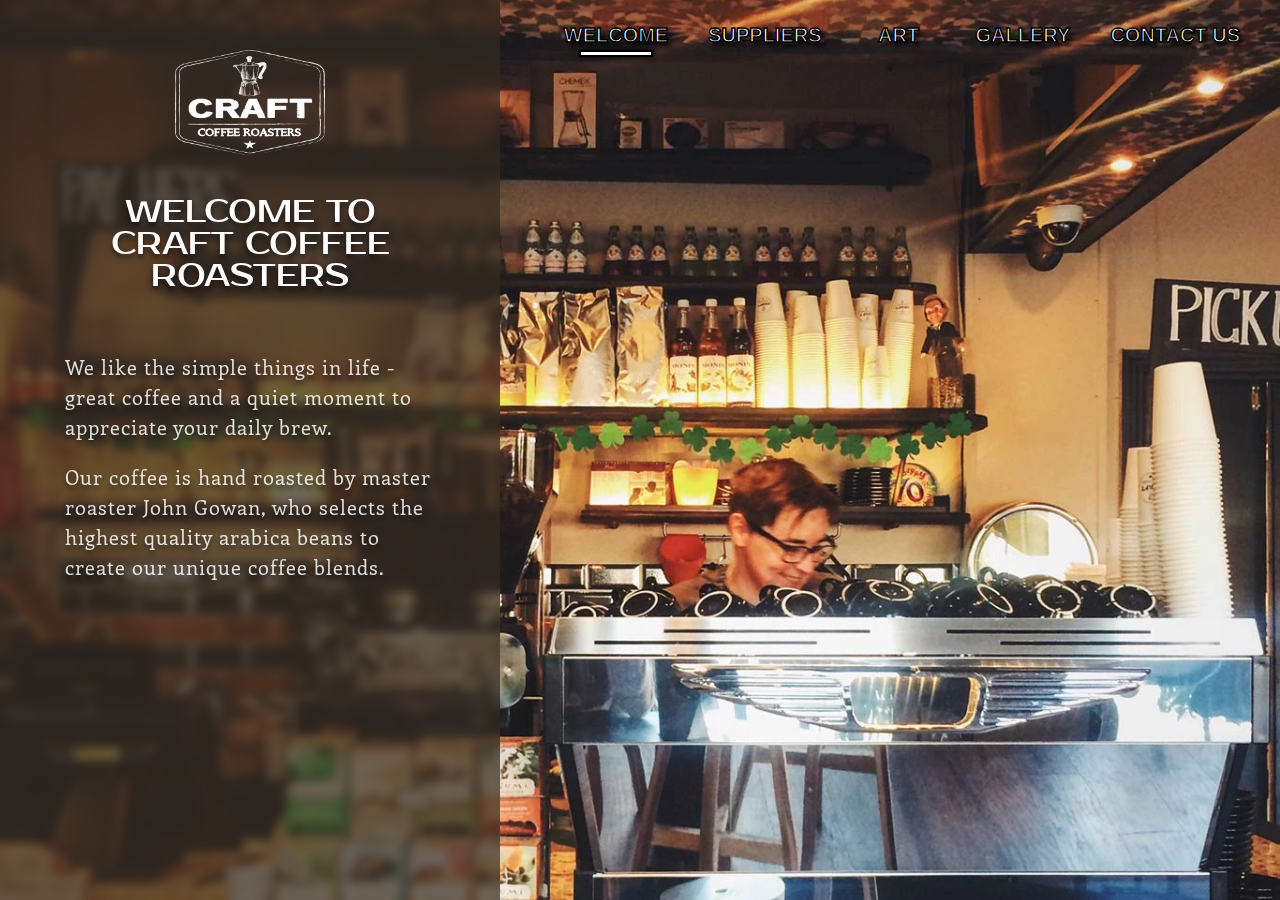
<file: index.html>
<!DOCTYPE html>
<html lang="en">
    <head>
        <meta charset="UTF-8">
        <meta name="viewport" content="width=device-width, initial-scale=1.0">
        <title>Craft Coffee Roasters - Merchants Quay Dublin</title>
        <link rel="icon" type="image/x-icon" href="./Assets/favicon.png">

        <link rel="preconnect" href="https://fonts.googleapis.com">
        <link rel="preconnect" href="https://fonts.gstatic.com" crossorigin>
        <link href="https://fonts.googleapis.com/css2?family=Enriqueta&family=Prosto+One&display=swap" rel="stylesheet">

        <link rel="stylesheet" href="index.css">

    </head>
    <body>
        <div class="inner-body">
            <nav>
                <div class="desktop">
                    <div class="big-nav">
                        <ul>
                            <li>
                                <a href="index.html" class="flex-center selected">
                                    <h3>WELCOME</h3>
                                    <div class="underline"></div>
                                </a>
                            </li>
                            <li>
                                <a href="suppliers.html" class="flex-center">
                                    <h3>SUPPLIERS</h3>
                                    <div class="underline"></div>
                                </a>
                            </li>
                            <li>
                                <a href="art.html" class="flex-center">
                                    <h3>ART</h3>
                                    <div class="underline"></div>
                                </a>
                            </li>
                            <li>
                                <a href="gallery.html" class="flex-center">
                                    <h3>GALLERY</h3>
                                    <div class="underline"></div>
                                </a>
                            </li>
                            <li>
                                <a href="contact.html" class="flex-center">
                                    <h3>CONTACT US</h3>
                                    <div class="underline"></div>
                                </a>
                            </li>
                        </ul>
                    </div>
                </div>

                <div class="phone max-width container small tint-background">
                    <div class="small-nav">
                        <h3>Menu</h3>
                        <button class="dropdown-menu-button" onclick="toggleMenu()">
                            <img src="./Assets/menu-icon.svg"/>
                        </button>
                    </div>
                </div>

                <!--nav dropdown for phone-->
                <div class="outer-dropdown-menu">
                    <div class="container closed dropdown-menu phone" id="dropdown-menu">
                        <div class="flex-end">
                            <button class="dropdown-menu-button" onclick="toggleMenu()">
                                <img src="./Assets/close-icon.svg"/>
                            </button>
                        </div>

                        <ul>
                            <li>
                                <a href="index.html" class="flex-center selected">
                                    <h3>WELCOME</h3>
                                    <div class="underline"></div>
                                </a>
                            </li>
                            <li>
                                <a href="suppliers.html" class="flex-center">
                                    <h3>SUPPLIERS</h3>
                                    <div class="underline"></div>
                                </a>
                            </li>
                            <li>
                                <a href="art.html" class="flex-center">
                                    <h3>ART</h3>
                                    <div class="underline"></div>
                                </a>
                            </li>
                            <li>
                                <a href="gallery.html" class="flex-center">
                                    <h3>GALLERY</h3>
                                    <div class="underline"></div>
                                </a>
                            </li>
                            <li>
                                <a href="contact.html" class="flex-center">
                                    <h3>CONTACT US</h3>
                                    <div class="underline"></div>
                                </a>
                            </li>        
                        </ul>
                    </div>
                </div>
            </nav>
        
            

            <div class="separator phone"></div>

            <main class="tint-background">
                <section class="container heading-section">
                    <img class="logo" src="Assets/logo-craft-coffee-roasters.png" alt="Craft Cofee Roasters"/>
                    <h1>WELCOME TO CRAFT COFFEE ROASTERS</h1>
                </section>

                <div class="separator phone"></div>

                <section class="phone">
                    <img src="Assets/homepage-picture.webp"/>
                </section>

                <div class="separator phone"></div>

                <section class="container">
                    <p>
                        We like the simple things in life - great coffee and a quiet moment to appreciate your daily brew. 
                    </p>
                    <p>
                        Our coffee is hand roasted by master roaster John Gowan, who selects the highest quality arabica beans to create our unique coffee blends.
                    </p>
                </section>
            </main>
    
        </div>

        <script src="index.js"></script>
    </body>
</html>
</file>
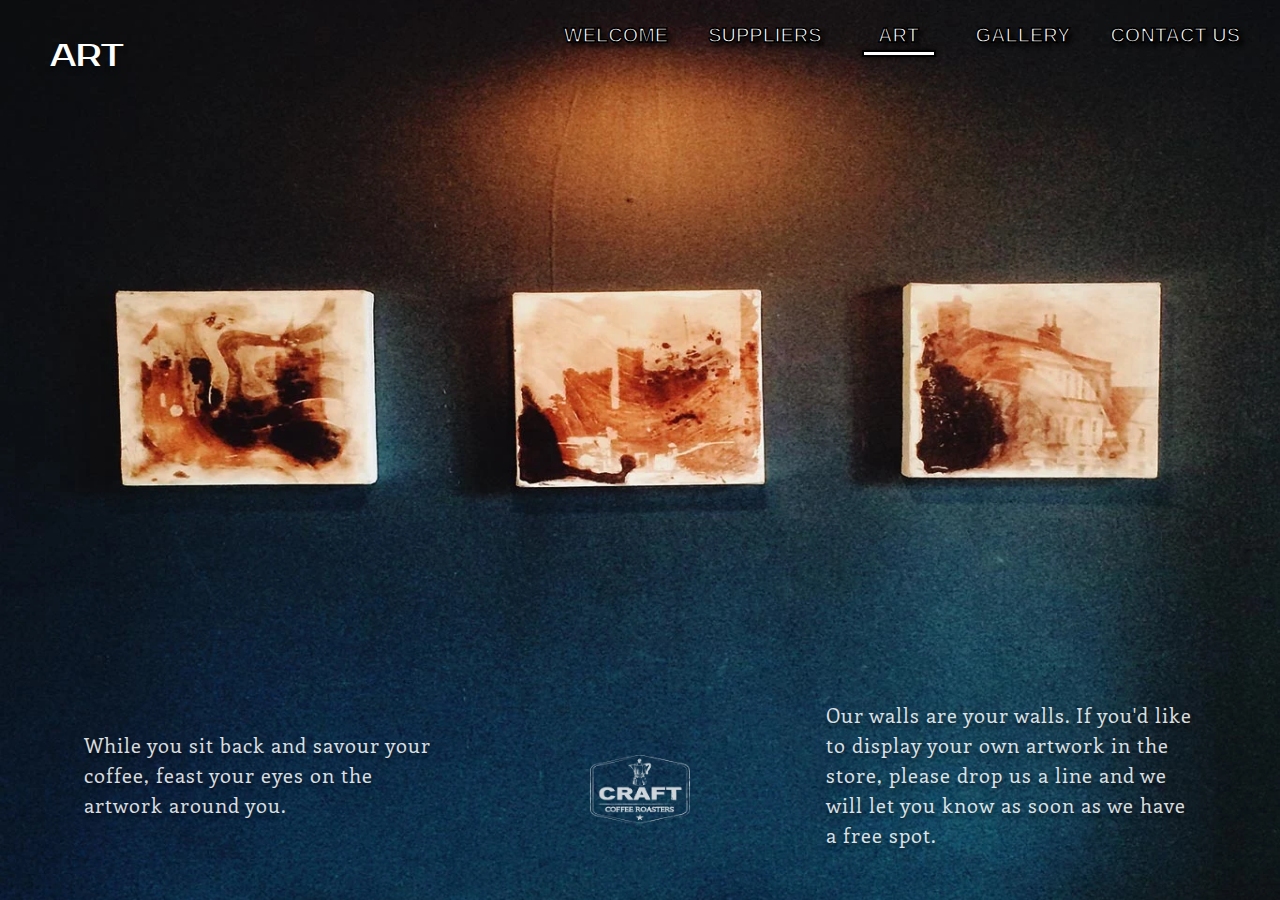
<file: art.html>
<!DOCTYPE html>
<html lang="en">
    <head>
        <meta charset="UTF-8">
        <meta name="viewport" content="width=device-width, initial-scale=1.0">
        <title>Craft Coffee Roasters - Merchants Quay Dublin</title>
        <link rel="icon" type="image/x-icon" href="./Assets/favicon.png">

        <link rel="preconnect" href="https://fonts.googleapis.com">
        <link rel="preconnect" href="https://fonts.gstatic.com" crossorigin>
        <link href="https://fonts.googleapis.com/css2?family=Enriqueta&family=Prosto+One&display=swap" rel="stylesheet">

        <link rel="stylesheet" href="index.css">
        <link rel="stylesheet" href="art.css">


    </head>
    <body>
        <div class="inner-body">
            <div class="upper-section">
                <nav>
                    <div class="desktop">
                        <div class="big-nav">
                            <ul>
                                <li>
                                    <a href="index.html" class="flex-center">
                                        <h3>WELCOME</h3>
                                        <div class="underline"></div>
                                    </a>
                                </li>
                                <li>
                                    <a href="suppliers.html" class="flex-center">
                                        <h3>SUPPLIERS</h3>
                                        <div class="underline"></div>
                                    </a>
                                </li>
                                <li>
                                    <a href="art.html" class="flex-center selected">
                                        <h3>ART</h3>
                                        <div class="underline"></div>
                                    </a>
                                </li>
                                <li>
                                    <a href="gallery.html" class="flex-center">
                                        <h3>GALLERY</h3>
                                        <div class="underline"></div>
                                    </a>
                                </li>
                                <li>
                                    <a href="contact.html" class="flex-center">
                                        <h3>CONTACT US</h3>
                                        <div class="underline"></div>
                                    </a>
                                </li>
                            </ul>
                        </div>
                    </div>

                    <div class="phone max-width container tint-background">
                        <div class="small-nav">
                            <h3>Menu</h3>
                            <button class="dropdown-menu-button" onclick="toggleMenu()">
                                <img src="./Assets/menu-icon.svg"/>
                            </button>
                        </div>
                    </div>

                    <!--nav dropdown for phone-->
                    <div class="outer-dropdown-menu">
                        <div class="container closed dropdown-menu phone" id="dropdown-menu">
                            <div class="flex-end">
                                <button class="dropdown-menu-button" onclick="toggleMenu()">
                                    <img src="./Assets/close-icon.svg"/>
                                </button>
                            </div>

                            <ul>
                                <li>
                                    <a href="index.html" class="flex-center">
                                        <h3>WELCOME</h3>
                                        <div class="underline"></div>
                                    </a>
                                </li>
                                <li>
                                    <a href="suppliers.html" class="flex-center">
                                        <h3>SUPPLIERS</h3>
                                        <div class="underline"></div>
                                    </a>
                                </li>
                                <li>
                                    <a href="art.html" class="flex-center selected">
                                        <h3>ART</h3>
                                        <div class="underline"></div>
                                    </a>
                                </li>
                                <li>
                                    <a href="gallery.html" class="flex-center">
                                        <h3>GALLERY</h3>
                                        <div class="underline"></div>
                                    </a>
                                </li>
                                <li>
                                    <a href="contact.html" class="flex-center">
                                        <h3>CONTACT US</h3>
                                        <div class="underline"></div>
                                    </a>
                                </li>        
                            </ul>
                        </div>
                    </div>
                </nav>
            
                

                <div class="separator phone"></div>

                <section class="container heading-section tint-background-phone">
                    <h1>ART</h1>
                </section>
            </div>

            <main class="tint-background-phone">

                <div class="separator phone"></div>

                <section class="phone">
                    <img src="Assets/art-picture.webp"/>
                </section>

                <div class="separator phone"></div>

                <section class="container paragraphs">
                    <p>
                        While you sit back and savour your coffee, feast your eyes on the artwork around you. 
                    </p>
                    <p class="flex-last-order">
                        Our walls are your walls. If you'd like to display your own artwork in the store, please drop us a line and we will let you know as soon as we have a free spot.
                    </p>

                    <img class="logo bottom" src="Assets/logo-craft-coffee-roasters.png" alt="Craft Cofee Roasters"/>
                </section>
            </main>
    
        </div>

        <script src="index.js"></script>
    </body>
</html>
</file>
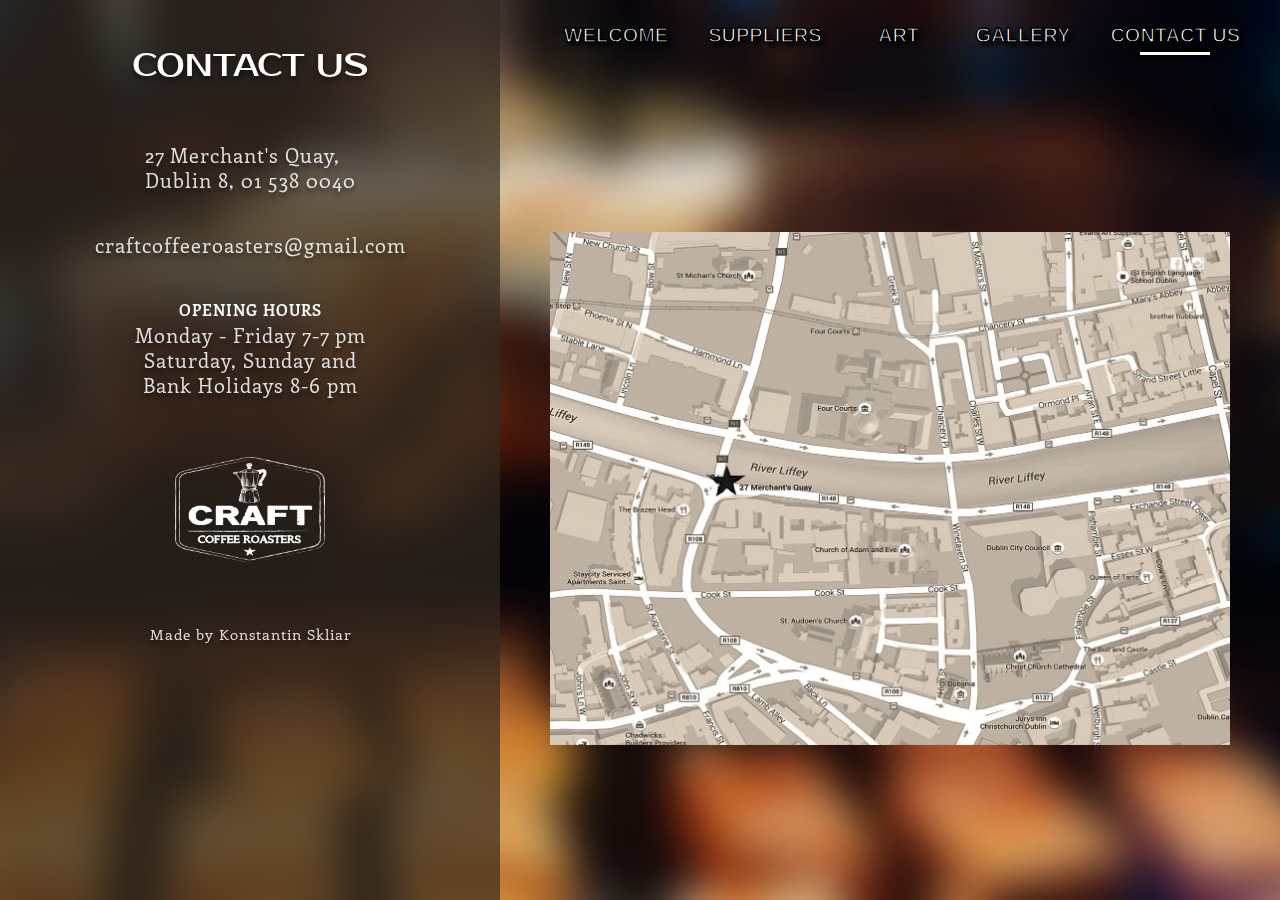
<file: contact.html>
<!DOCTYPE html>
<html lang="en">
    <head>
        <meta charset="UTF-8">
        <meta name="viewport" content="width=device-width, initial-scale=1.0">
        <title>Craft Coffee Roasters - Merchants Quay Dublin</title>
        <link rel="icon" type="image/x-icon" href="./Assets/favicon.png">

        <link rel="preconnect" href="https://fonts.googleapis.com">
        <link rel="preconnect" href="https://fonts.gstatic.com" crossorigin>
        <link href="https://fonts.googleapis.com/css2?family=Enriqueta&family=Prosto+One&display=swap" rel="stylesheet">

        <link rel="stylesheet" href="index.css">
        <link rel="stylesheet" href="contact.css">


    </head>
    <body>
        <div class="inner-body">
            <div class="flex-column flex-grow">
                <nav>
                    <div class="desktop">
                        <div class="big-nav">
                            <ul>
                                <li>
                                    <a href="index.html" class="flex-center">
                                        <h3>WELCOME</h3>
                                        <div class="underline"></div>
                                    </a>
                                </li>
                                <li>
                                    <a href="suppliers.html" class="flex-center">
                                        <h3>SUPPLIERS</h3>
                                        <div class="underline"></div>
                                    </a>
                                </li>
                                <li>
                                    <a href="art.html" class="flex-center">
                                        <h3>ART</h3>
                                        <div class="underline"></div>
                                    </a>
                                </li>
                                <li>
                                    <a href="gallery.html" class="flex-center">
                                        <h3>GALLERY</h3>
                                        <div class="underline"></div>
                                    </a>
                                </li>
                                <li>
                                    <a href="contact.html" class="flex-center selected">
                                        <h3>CONTACT US</h3>
                                        <div class="underline"></div>
                                    </a>
                                </li>
                            </ul>
                        </div>
                    </div>

                    <div class="phone max-width container tint-background">
                        <div class="small-nav">
                            <h3>Menu</h3>
                            <button class="dropdown-menu-button" onclick="toggleMenu()">
                                <img src="./Assets/menu-icon.svg"/>
                            </button>
                        </div>
                    </div>

                    <!--nav dropdown for phone-->
                    <div class="outer-dropdown-menu">
                        <div class="container closed dropdown-menu phone" id="dropdown-menu">
                            <div class="flex-end">
                                <button class="dropdown-menu-button" onclick="toggleMenu()">
                                    <img src="./Assets/close-icon.svg"/>
                                </button>
                            </div>

                            <ul>
                                <li>
                                    <a href="index.html" class="flex-center">
                                        <h3>WELCOME</h3>
                                        <div class="underline"></div>
                                    </a>
                                </li>
                                <li>
                                    <a href="suppliers.html" class="flex-center">
                                        <h3>SUPPLIERS</h3>
                                        <div class="underline"></div>
                                    </a>
                                </li>
                                <li>
                                    <a href="art.html" class="flex-center">
                                        <h3>ART</h3>
                                        <div class="underline"></div>
                                    </a>
                                </li>
                                <li>
                                    <a href="gallery.html" class="flex-center">
                                        <h3>GALLERY</h3>
                                        <div class="underline"></div>
                                    </a>
                                </li>
                                <li>
                                    <a href="contact.html" class="flex-center selected">
                                        <h3>CONTACT US</h3>
                                        <div class="underline"></div>
                                    </a>
                                </li>        
                            </ul>
                        </div>
                    </div>
                </nav>

                <div class="desktop flex-grow">
                    <div class="map">
                        <img src="Assets/map-picture.webp">
                    </div>
                </div>
            </div>
        
            

            <div class="separator phone"></div>

            <main class="tint-background">
                <section class="container heading-section">
                    <h1>CONTACT US</h1>
                </section>

                <div class="separator phone"></div>

                <section class="phone">
                    <div class="container">
                        <img class="logo" src="Assets/logo-craft-coffee-roasters.png" alt="Craft Cofee Roasters"/>
                    </div>
                </section>

                <section class="container information-container">
                    <p>
                        27 Merchant's Quay, <br/>
                        Dublin 8, 01 538 0040
                    </p>
                    <P>
                        craftcoffeeroasters@gmail.com
                    </P>

                    <div class="flex-center">
                        <h4>
                            OPENING HOURS
                        <h4>
                        <p class="opening-hours-section">
                            Monday - Friday 7-7 pm<br/>
                            Saturday, Sunday and <br/>Bank Holidays 8-6 pm
                        </p>
                    </div>
                </section>

                <section class="container phone">
                    <img src="Assets/map-picture.webp"/>
                </section>

                <section class="desktop">
                    <div class="container">
                        <img class="logo" src="Assets/logo-craft-coffee-roasters.png" alt="Craft Cofee Roasters"/>
                    </div>
                </section>

                <section class="container">
                    <p class="made-by">
                        Made by Konstantin Skliar
                    </p>
                </section>

            </main>
    
        </div>

        <script src="index.js"></script>
    </body>
</html>
</file>
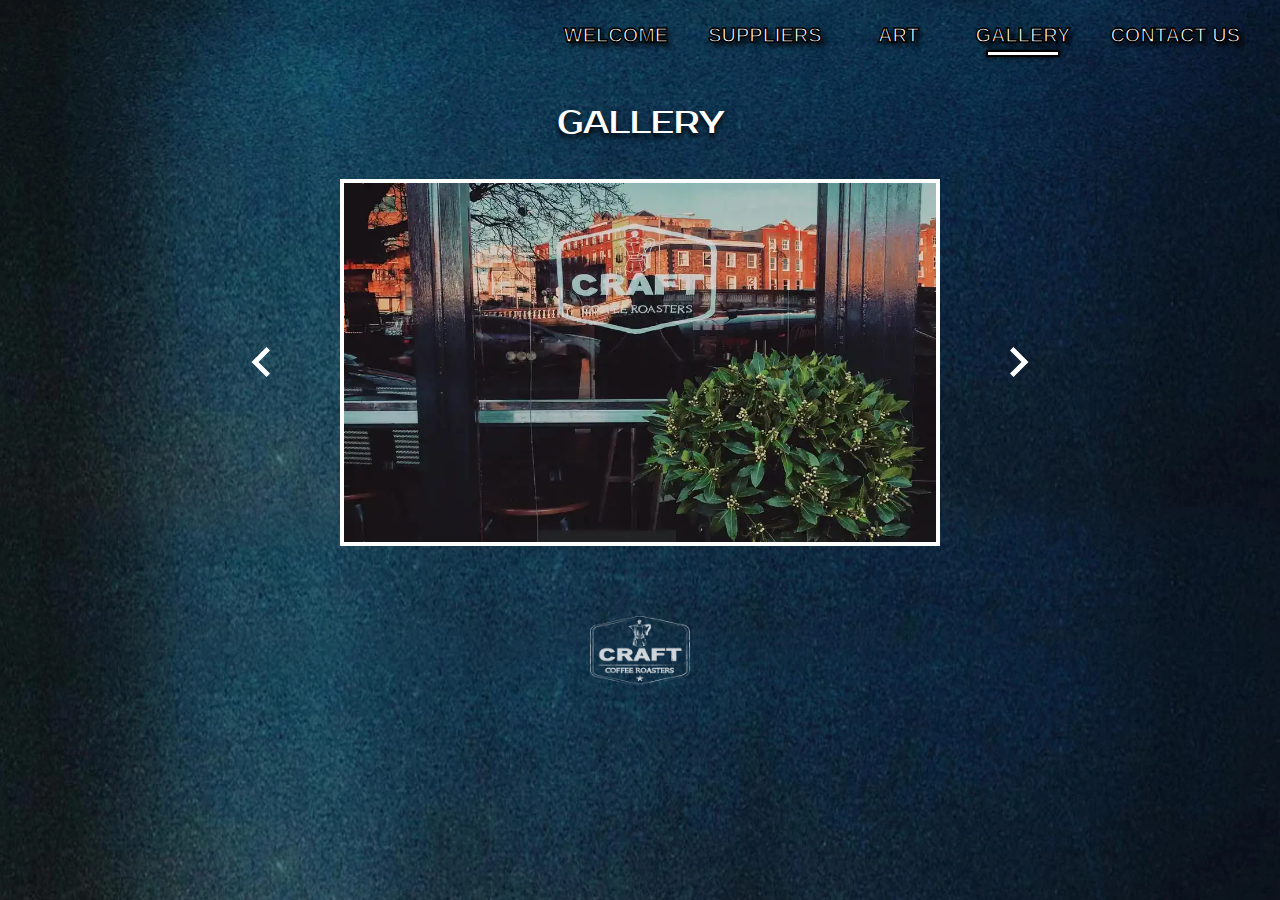
<file: gallery.html>
<!DOCTYPE html>
<html lang="en">
    <head>
        <meta charset="UTF-8">
        <meta name="viewport" content="width=device-width, initial-scale=1.0">
        <title>Craft Coffee Roasters - Merchants Quay Dublin</title>
        <link rel="icon" type="image/x-icon" href="./Assets/favicon.png">

        <link rel="preconnect" href="https://fonts.googleapis.com">
        <link rel="preconnect" href="https://fonts.gstatic.com" crossorigin>
        <link href="https://fonts.googleapis.com/css2?family=Enriqueta&family=Prosto+One&display=swap" rel="stylesheet">

        <link rel="stylesheet" href="index.css">
        <link rel="stylesheet" href="gallery.css">


    </head>
    <body>
        <div class="inner-body">
            <nav>
                <div class="desktop">
                    <div class="big-nav">
                        <ul>
                            <li>
                                <a href="index.html" class="flex-center">
                                    <h3>WELCOME</h3>
                                    <div class="underline"></div>
                                </a>
                            </li>
                            <li>
                                <a href="suppliers.html" class="flex-center">
                                    <h3>SUPPLIERS</h3>
                                    <div class="underline"></div>
                                </a>
                            </li>
                            <li>
                                <a href="art.html" class="flex-center">
                                    <h3>ART</h3>
                                    <div class="underline"></div>
                                </a>
                            </li>
                            <li>
                                <a href="gallery.html" class="flex-center selected">
                                    <h3>GALLERY</h3>
                                    <div class="underline"></div>
                                </a>
                            </li>
                            <li>
                                <a href="contact.html" class="flex-center">
                                    <h3>CONTACT US</h3>
                                    <div class="underline"></div>
                                </a>
                            </li>
                        </ul>
                    </div>
                </div>

                <div class="phone max-width container tint-background">
                    <div class="small-nav">
                        <h3>Menu</h3>
                        <button class="dropdown-menu-button" onclick="toggleMenu()">
                            <img src="./Assets/menu-icon.svg"/>
                        </button>
                    </div>
                </div>

                <!--nav dropdown for phone-->
                <div class="outer-dropdown-menu">
                    <div class="container closed dropdown-menu phone" id="dropdown-menu">
                        <div class="flex-end">
                            <button class="dropdown-menu-button" onclick="toggleMenu()">
                                <img src="./Assets/close-icon.svg"/>
                            </button>
                        </div>

                        <ul>
                            <li>
                                <a href="index.html" class="flex-center">
                                    <h3>WELCOME</h3>
                                    <div class="underline"></div>
                                </a>
                            </li>
                            <li>
                                <a href="suppliers.html" class="flex-center">
                                    <h3>SUPPLIERS</h3>
                                    <div class="underline"></div>
                                </a>
                            </li>
                            <li>
                                <a href="art.html" class="flex-center">
                                    <h3>ART</h3>
                                    <div class="underline"></div>
                                </a>
                            </li>
                            <li>
                                <a href="gallery.html" class="flex-center selected">
                                    <h3>GALLERY</h3>
                                    <div class="underline"></div>
                                </a>
                            </li>
                            <li>
                                <a href="contact.html" class="flex-center">
                                    <h3>CONTACT US</h3>
                                    <div class="underline"></div>
                                </a>
                            </li>        
                        </ul>
                    </div>
                </div>
            </nav>
        
            

            <div class="separator phone"></div>

            <main class="tint-background-phone">
                <section class="container heading-section">
                    <h1>GALLERY</h1>
                </section>

                <div class="separator phone"></div>

                <section class="phone flex-center">
                    <img src="Assets/Gallery-images/gallery-1.webp"/>
                    <div class="separator"></div>
                    <img src="Assets/Gallery-images/gallery-2.webp"/>
                    <div class="separator"></div>
                    <img src="Assets/Gallery-images/gallery-3.webp"/>
                </section>

                <section class="desktop">
                    <div class="gallery-view-section flex-center">
                        <button class="arrow flip" onclick="prevImage()">
                            <img src="Assets/arrow-icon.svg"> 
                        </button>
                        <img id="gallery-image" src="Assets/Gallery-images/gallery-1.webp"/>
                        <button class="arrow" onclick="nextImage()">
                            <img src="Assets/arrow-icon.svg"> 
                        </button>
                    </div>
                </section>

                <div class="separator phone"></div>

                <section class="container">
                    <img class="logo bottom" src="Assets/logo-craft-coffee-roasters.png" alt="Craft Cofee Roasters"/>
                </section>
            </main>
    
        </div>

        <script src="index.js"></script>
        <script src="gallery.js"></script>
    </body>
</html>
</file>
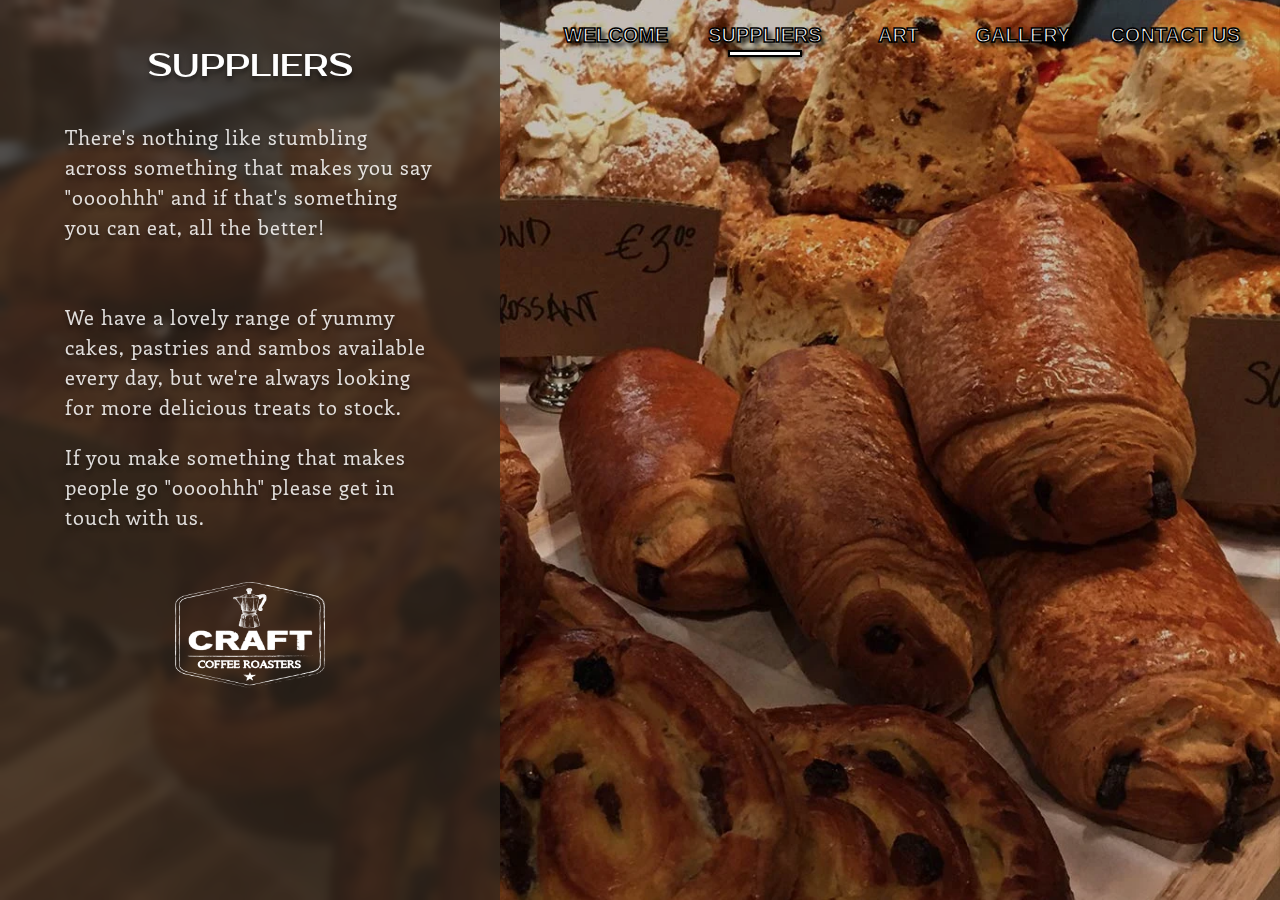
<file: suppliers.html>
<!DOCTYPE html>
<html lang="en">
    <head>
        <meta charset="UTF-8">
        <meta name="viewport" content="width=device-width, initial-scale=1.0">
        <title>Craft Coffee Roasters - Merchants Quay Dublin</title>
        <link rel="icon" type="image/x-icon" href="./Assets/favicon.png">

        <link rel="preconnect" href="https://fonts.googleapis.com">
        <link rel="preconnect" href="https://fonts.gstatic.com" crossorigin>
        <link href="https://fonts.googleapis.com/css2?family=Enriqueta&family=Prosto+One&display=swap" rel="stylesheet">

        <link rel="stylesheet" href="index.css">
        <link rel="stylesheet" href="pastry.css">


    </head>
    <body>
        <div class="inner-body">
            <nav>
                <div class="desktop">
                    <div class="big-nav">
                        <ul>
                            <li>
                                <a href="index.html" class="flex-center">
                                    <h3>WELCOME</h3>
                                    <div class="underline"></div>
                                </a>
                            </li>
                            <li>
                                <a href="suppliers.html" class="flex-center selected">
                                    <h3>SUPPLIERS</h3>
                                    <div class="underline"></div>
                                </a>
                            </li>
                            <li>
                                <a href="art.html" class="flex-center">
                                    <h3>ART</h3>
                                    <div class="underline"></div>
                                </a>
                            </li>
                            <li>
                                <a href="gallery.html" class="flex-center">
                                    <h3>GALLERY</h3>
                                    <div class="underline"></div>
                                </a>
                            </li>
                            <li>
                                <a href="contact.html" class="flex-center">
                                    <h3>CONTACT US</h3>
                                    <div class="underline"></div>
                                </a>
                            </li>
                        </ul>
                    </div>
                </div>

                <div class="phone max-width container tint-background">
                    <div class="small-nav">
                        <h3>Menu</h3>
                        <button class="dropdown-menu-button" onclick="toggleMenu()">
                            <img src="./Assets/menu-icon.svg"/>
                        </button>
                    </div>
                </div>

                <!--nav dropdown for phone-->
                <div class="outer-dropdown-menu">
                    <div class="container closed dropdown-menu phone" id="dropdown-menu">
                        <div class="flex-end">
                            <button class="dropdown-menu-button" onclick="toggleMenu()">
                                <img src="./Assets/close-icon.svg"/>
                            </button>
                        </div>

                        <ul>
                            <li>
                                <a href="index.html" class="flex-center">
                                    <h3>WELCOME</h3>
                                    <div class="underline"></div>
                                </a>
                            </li>
                            <li>
                                <a href="suppliers.html" class="flex-center selected">
                                    <h3>SUPPLIERS</h3>
                                    <div class="underline"></div>
                                </a>
                            </li>
                            <li>
                                <a href="art.html" class="flex-center">
                                    <h3>ART</h3>
                                    <div class="underline"></div>
                                </a>
                            </li>
                            <li>
                                <a href="gallery.html" class="flex-center">
                                    <h3>GALLERY</h3>
                                    <div class="underline"></div>
                                </a>
                            </li>
                            <li>
                                <a href="contact.html" class="flex-center">
                                    <h3>CONTACT US</h3>
                                    <div class="underline"></div>
                                </a>
                            </li>        
                        </ul>
                    </div>
                </div>
            </nav>
        
            

            <div class="separator phone"></div>

            <main class="tint-background">
                <section class="container heading-section">
                    <h1>SUPPLIERS</h1>
                    <p>
                        There's nothing like stumbling across something that makes you say "oooohhh" and if that's something you can eat, all the better!
                    </p>
                </section>

                <div class="separator phone"></div>

                <section class="phone">
                    <img src="Assets/pastry-picture.webp"/>
                </section>

                <div class="separator phone"></div>

                <section class="container">
                    <p>
                        We have a lovely range of yummy cakes, pastries and sambos available every day, but we're always looking for more delicious treats to stock.
                    </p>
                    <P>
                        If you make something that makes people go "oooohhh" please get in touch with us.
                    </P>

                    <img class="logo bottom" src="Assets/logo-craft-coffee-roasters.png" alt="Craft Cofee Roasters"/>
                </section>
            </main>
    
        </div>

        <script src="index.js"></script>
    </body>
</html>
</file>
<file: index.css>
/* -------------------- */
/* Custom properties    */
/* -------------------- */

:root{
    /* font-sizes */
    --fs-heading: 2.3rem;
    --fs-heading-d: 3.2rem;

    --fs-nav: 1.6rem;
    --fs-nav-d: 2rem;

    --fs-p: 1.6rem;
    --fs-p-d: 2rem;

    --fs-p-small: 1.5rem;

    /* font-families */
    --ff-cursive: 'Prosto One', cursive;
    --ff-sefir: 'Enriqueta', serif;
}

/* -------------------- */
/* Utility classes      */
/* -------------------- */

.tint-background{
    background-color: hsl(30, 24%, 16%, 0.7);
    backdrop-filter: none;
}

.tint-background-phone{
    background-color: hsl(30, 24%, 16%, 0.7);
    backdrop-filter: none;
}

.container{
    display: flex;
    flex-direction: column;
    align-items: center;
    gap: 2rem;

    padding: 2rem min(2rem, 8%);
}

.flex-column{
    display: flex;
    flex-direction: column;
}

.flex-grow{
    flex-grow: 1;
}

.flex-start{
    display: flex;
    flex-direction: row;
    justify-content: start;
}

.flex-center{
    display: flex;
    flex-direction: column;
    align-items: center;
}

.flex-end{
    display: flex;
    flex-direction: row;
    justify-content: end;
}

.flex-last-order{
    order: 100;
}

.max-width{
    width: 100%;
}


/* -------------------- */
/* Reset                */
/* -------------------- */

*,
*::before,
*::after {
    box-sizing: border-box;
}

body,
h1,
h2,
h3,
h4,
h5,
p,
section,
img{
    margin: 0;
    padding: 0;
    font-weight: inherit;
    font-size: inherit;
    font-family: inherit;
}

body {
    line-height: 1.5;
    min-height: 100vh;
}

input,
button,
textarea,
select {
    font: inherit;
    padding: 0;
    margin: 0;
    border: none;
    outline: none;
}

a{
    text-decoration: none;
    color: inherit;
}

ul
{
    list-style: none;
    padding: 0;
    margin: 0;
}

img{
    width: 100%;
    display: block;
}

/* remove animations for people who have turned them off */
@media (prefers-reduced-motion: reduce) {
    *,
    *::before,
    *::after {
        animation-duration: 0.01ms !important;
        animation-iteration-count: 1 !important;
        transition-duration: 0.01ms !important;
        scroll-behavior: auto !important;
    }
}


/* rem scaling */
html{
    font-size: 62.5%;
}


/* -------------------- */
/* Main styles          */
/* -------------------- */

body{
    position: relative;

    font-family: var(--ff-cursive);
    font-size: var(--fs-p);
    font-weight: 400;
    color: white;

    min-height: 100vh;

    background-image: url("./Assets/pastry-blured.jpg");
    /* background-size: min(1500px, 300%); */
    background-position: top;
}

nav{
    font-size: var(--fs-nav);
}

nav .small.container{
    padding-top: 0.5rem;
    padding-bottom: 0.5rem;
}

nav .desktop ul{
    display: flex;
    flex-wrap: wrap;
    justify-content: start;

    font-size: var(--fs-nav);

    column-gap: 4rem;
    row-gap: 1.5rem;
}

nav .big-nav{
    display: flex;
    justify-content: end;
    text-align: end;

    padding: 2rem;
    padding-right: 4rem;

    width: 100%;
}

nav .phone ul{
    display: flex;
    flex-wrap: wrap;
    justify-content: center;

    font-size: var(--fs-nav);

    column-gap: 4rem;
}

nav .small-nav{
    display: flex;
    justify-content: end;
    align-items: center;
    gap: 1rem;

    padding: 1rem 0;

    width: 100%;
}

nav .dropdown-menu-button{
    position: relative;
    width: 3rem;
    background-color: rgba(0, 0, 0, 0);
}

nav .dropdown-menu-button::after{
    content: "";
    display: block;
    padding-top: 100%;
}

nav .dropdown-menu-button:hover{
    opacity: 0.8;
}

nav .dropdown-menu-button img{
    position: absolute;
    width: 100%;
    height: 100%;

    filter: drop-shadow(0px 0px 5px rgba(0, 0, 0, 0.5));
}

.outer-dropdown-menu{
    position: absolute;
    top: 0;
    right: 0;
    left: 0;
    height: 100%;
    overflow: hidden;
    pointer-events: none;
}

.dropdown-menu{
    position: absolute;
    top: 0;
    right: 0;
    left: 33%;
    height: 100%;

    z-index: 2;
    pointer-events: all;

    align-items: stretch;

    background-color: hsl(30, 24%, 16%, 0.95);

    transition: transform 0.4s ease-in-out;
}

@supports (backdrop-filter: blur(20px)) {
    .dropdown-menu{
        background-color: hsl(30, 24%, 16%, 0.7);
        backdrop-filter: blur(20px);
    }
}

.dropdown-menu.closed{
    transform: translate(100%);
}

.dropdown-menu.open{
    transform: translate(0);
}

.dropdown-menu ul{
    display: flex;
    flex-direction: column;
    align-items: center;
    gap: 2rem;

    padding-left: 2rem;
}

.underline{
    width: 7rem;
    height: 2.5px;
    background-color: white;
    transform: scaleX(0);

    box-shadow: 0.4px 0px 5px 0px rgba(0, 0, 0, 0.5);

    transition: transform 0.2s;
}

nav a:hover .underline{
    transform: scaleX(0.5);
}

nav a.selected .underline{
    transform: scaleX(1);
}

.separator{
    width: 100%;
    height: 2px;
    background-color: white;
}

.logo{
    width: min(10rem, 40%);
}

.logo.bottom{
    padding-top: 1rem;
}

h1, h2{
    font-size: var(--fs-heading);
    text-align: center;
    max-width: 25rem;
    line-height: 2.7rem;

    text-shadow: 0px 0.4rem 0.5rem rgba(0, 0, 0, 0.5);
}

h3{
    font-size: var(--fs-nav);
    text-shadow: 0px 0.4rem 0.4rem rgba(0, 0, 0, 0.5);
}

p, h4{
    font-family: var(--ff-sefir);
    font-size: var(--fs-p);
    opacity: 0.8;
    max-width: 37rem;
    font-weight: 400;
    letter-spacing: 0.1rem;

    text-shadow: 0px 0.4rem 0.4rem rgba(0, 0, 0, 0.5);
}

h4{
    opacity: 1;
    font-weight: 600;
    text-shadow: none;
}

.made-by{
    font-size: var(--fs-p-small);
}



/* -------------------- */
/* Media query          */
/* -------------------- */

.desktop{
    display: none;
}

.phone{
    display: block;
}

@media (min-width: 35em){
    .desktop{
        display: block;
    }

    .phone{
        display: none;
    }

    body{
        background-image: url("./Assets/homepage-picture.webp");
        background-size:cover;
        background-position: center;
        background-repeat: no-repeat;
    }

    .inner-body{
        display: flex;
        flex-direction: row-reverse;
        justify-content: space-between;

        width: 100%;
        min-height: 100vh;
    }

    .tint-background{
        backdrop-filter: blur(5px);
    }

    .tint-background-phone{
        background-color: rgba(0, 0, 0, 0);
        backdrop-filter: none;
    }

    main{
        display: flex;
        flex-direction: column;
        gap: 2rem;
        flex-shrink: 0;

        width: min(45%, 50rem);
        padding: 3rem;
        padding-top: 3rem;
    }

    .logo{
        width: min(15rem, 60%);
    }

    .logo.bottom{
        padding-top: 3rem;
    }

    h1, h2{
        font-size: var(--fs-heading-d);
        line-height: 3.2rem;
        max-width: 30rem;
    }

    .heading-section{
        gap: 4rem;
    }
    
    h3{
        font-family: Arial, Helvetica, sans-serif;
        font-size: var(--fs-nav-d);
        text-shadow: 0.4rem 0.4rem 0.4rem rgba(0, 0, 0, 1);

        font-weight: 800;
        -webkit-text-fill-color: white;
        -webkit-text-stroke: 1.5px black;

    }

    .underline{
        box-shadow: 0.4px 0px 5px 0px rgba(0, 0, 0, 1);
        border: 2px solid black;
        box-sizing: content-box;
    }

    p{
        font-size: var(--fs-p-d);
        opacity: 0.85;
    }
   
}
</file>
<file: art.css>
@media (min-width: 35em){
    body{
        background-image: url("./Assets/art-picture.webp");
    }

    .inner-body{
        flex-direction: column;
        justify-content: space-between;
    }

    .upper-section{
        display: flex;
        flex-direction: row-reverse;
        justify-content: space-between;
    }

    .heading-section{
        display: flex;
        flex-direction: row;
        justify-content: start;

        width: min(45%, 50rem);
        padding: 4rem;
        padding-left: 5rem;
        flex-shrink: 0;
    }
    
    main{
        padding: 3rem min(7rem, 5%);
        width: 100%;
    }

    .paragraphs{
        display: flex;
        flex-direction: row;
        justify-content: space-between;
    }

    .paragraphs p{
        flex-basis: 50%;
        flex-grow: 1;
    }

    .paragraphs .logo{
        width: max(10rem, 8%);
        opacity: 0.8;
    }
}
</file>
<file: contact.css>
.opening-hours-section{
    text-align: center;
}

.information-container{
    gap: 4rem;
    line-height: 2.5rem;
}

.map{
    flex-grow: 1;
    display: flex;
    justify-content: center;
    align-items: center;

    height: 100%;
    padding: 0 5rem;
}

.map img{
    max-width: 80rem;
}

@media (min-width: 35em){
    body{
        background-image: url("./Assets/contact-background.jpg");
    }

    .heading-section{
        padding-top: 2rem;
    }
}
</file>
<file: gallery.css>
@media (min-width: 35em){
    body{
        background-image: url("./Assets/gallery-background.webp");
    }

    .inner-body{
        display: flex;
        flex-direction: column;
        justify-content: start;
    }

    main{
        width: 100%;
        padding-top: 1rem;
        padding-bottom: 1rem;
    }

    h1, h2{
        text-shadow: 0px 0.4rem 0.5rem rgba(0, 0, 0, 1);
    }

    .gallery-view-section{
        display: flex;
        flex-direction: row;
        justify-content: center;
        gap: 5rem;
    }

    #gallery-image{
        width: min(60rem, 60%);
        border: 4px solid white;
    }

    .arrow{
        flex-shrink: 0;
        background-color: transparent;
        width: 6rem;
    }

    .arrow:hover{
        opacity: 0.8;
    }

    .arrow img{
        width: 100%;
    }

    .arrow.flip img{
        -webkit-transform: scaleX(-1);
        transform: scaleX(-1);
    }

    .logo{
        width: max(10rem, 8%);
        opacity: 0.8;
    }

}
</file>
<file: pastry.css>
@media (min-width: 35em){
    body{
        background-image: url("./Assets/pastry-picture.webp");
    }
}
</file>
